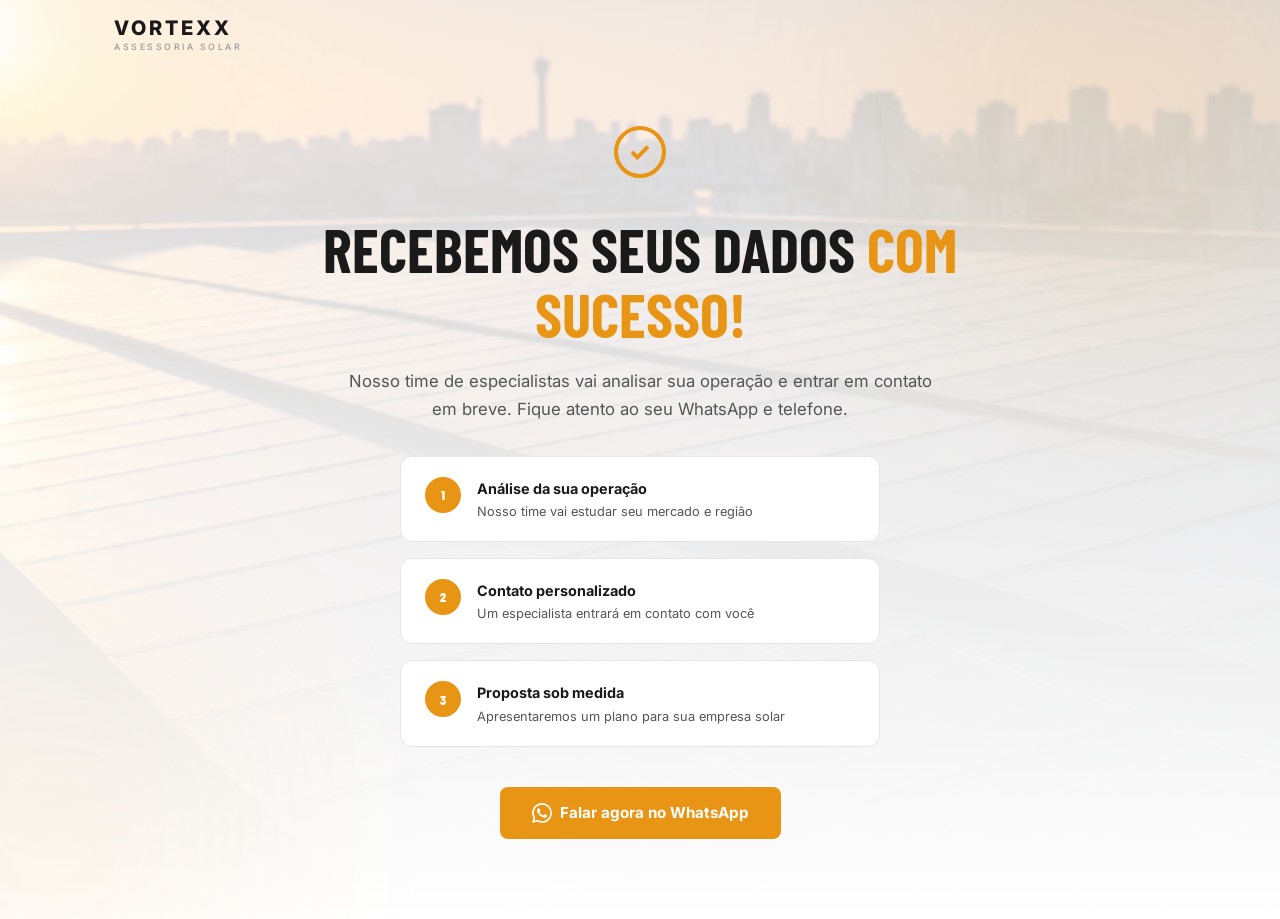
<file: obrigado-1.html>
<!DOCTYPE html>
<html lang="pt-BR">
<head>
    <meta charset="UTF-8">
    <meta name="viewport" content="width=device-width, initial-scale=1.0">
    <title>Obrigado! | Vortexx Assessoria Solar</title>
    <link rel="preconnect" href="https://fonts.googleapis.com">
    <link rel="preconnect" href="https://fonts.gstatic.com" crossorigin>
    <link href="https://fonts.googleapis.com/css2?family=Barlow+Condensed:ital,wght@0,600;0,700;0,800;0,900;1,700;1,800;1,900&family=Inter:wght@300;400;500;600;700;800;900&display=swap" rel="stylesheet">
    <link rel="stylesheet" href="style.css">

    <!-- Google Tag Manager -->
    <script>(function(w,d,s,l,i){w[l]=w[l]||[];w[l].push({'gtm.start':
    new Date().getTime(),event:'gtm.js'});var f=d.getElementsByTagName(s)[0],
    j=d.createElement(s),dl=l!='dataLayer'?'&l='+l:'';j.async=true;j.src=
    'https://www.googletagmanager.com/gtm.js?id='+i+dl;f.parentNode.insertBefore(j,f);
    })(window,document,'script','dataLayer','GTM-5P6RZXH7');</script>
    <!-- End Google Tag Manager -->

    <!-- Google Tag Manager (2) -->
    <script>(function(w,d,s,l,i){w[l]=w[l]||[];w[l].push({'gtm.start':
    new Date().getTime(),event:'gtm.js'});var f=d.getElementsByTagName(s)[0],
    j=d.createElement(s),dl=l!='dataLayer'?'&l='+l:'';j.async=true;j.src=
    'https://www.googletagmanager.com/gtm.js?id='+i+dl;f.parentNode.insertBefore(j,f);
    })(window,document,'script','dataLayer','GTM-NQT649GX');</script>
    <!-- End Google Tag Manager (2) -->

    <!-- Meta Pixel Code -->
    <script>
    !function(f,b,e,v,n,t,s)
    {if(f.fbq)return;n=f.fbq=function(){n.callMethod?
    n.callMethod.apply(n,arguments):n.queue.push(arguments)};
    if(!f._fbq)f._fbq=n;n.push=n;n.loaded=!0;n.version='2.0';
    n.queue=[];t=b.createElement(e);t.async=!0;
    t.src=v;s=b.getElementsByTagName(e)[0];
    s.parentNode.insertBefore(t,s)}(window, document,'script',
    'https://connect.facebook.net/en_US/fbevents.js');
    fbq('init', '991766257361929');
    fbq('track', 'PageView');
    fbq('track', 'Lead');
    </script>
    <noscript><img height="1" width="1" style="display:none" src="https://www.facebook.com/tr?id=991766257361929&ev=Lead&noscript=1"/></noscript>
    <!-- End Meta Pixel Code -->
</head>
<body>
    <!-- Google Tag Manager (noscript) -->
    <noscript><iframe src="https://www.googletagmanager.com/ns.html?id=GTM-5P6RZXH7"
    height="0" width="0" style="display:none;visibility:hidden"></iframe></noscript>
    <!-- End Google Tag Manager (noscript) -->
    <!-- Google Tag Manager (noscript) (2) -->
    <noscript><iframe src="https://www.googletagmanager.com/ns.html?id=GTM-NQT649GX"
    height="0" width="0" style="display:none;visibility:hidden"></iframe></noscript>
    <!-- End Google Tag Manager (noscript) (2) -->
    <nav class="navbar scrolled" id="navbar">
        <div class="container nav-content">
            <div class="nav-logo">
                <span class="logo-text">VORTEXX</span>
                <span class="logo-sub">ASSESSORIA SOLAR</span>
            </div>
        </div>
    </nav>

    <section class="hero" style="min-height:100vh;">
        <div class="hero-bg-effects">
            <div class="hero-orb hero-orb-1"></div>
            <div class="hero-orb hero-orb-2"></div>
        </div>
        <div class="container hero-content">
            <div class="thankyou-icon">
                <svg width="64" height="64" viewBox="0 0 24 24" fill="none" stroke="var(--accent)" stroke-width="1.5">
                    <path d="M9 12l2 2 4-4m6 2a9 9 0 11-18 0 9 9 0 0118 0z"/>
                </svg>
            </div>
            <h1 class="fade-up">RECEBEMOS SEUS DADOS <span class="gradient-text">COM SUCESSO!</span></h1>
            <p class="hero-subtitle fade-up delay-1">
                Nosso time de especialistas vai analisar sua operação e entrar em contato em breve.
                Fique atento ao seu WhatsApp e telefone.
            </p>
            <div class="thankyou-steps fade-up delay-2">
                <div class="thankyou-step">
                    <span class="thankyou-step-num">1</span>
                    <div>
                        <strong>Análise da sua operação</strong>
                        <p>Nosso time vai estudar seu mercado e região</p>
                    </div>
                </div>
                <div class="thankyou-step">
                    <span class="thankyou-step-num">2</span>
                    <div>
                        <strong>Contato personalizado</strong>
                        <p>Um especialista entrará em contato com você</p>
                    </div>
                </div>
                <div class="thankyou-step">
                    <span class="thankyou-step-num">3</span>
                    <div>
                        <strong>Proposta sob medida</strong>
                        <p>Apresentaremos um plano para sua empresa solar</p>
                    </div>
                </div>
            </div>
            <div class="fade-up delay-3" style="margin-top:40px;">
                <a href="https://wa.me/5585981992658?text=Acabei+de+preencher+o+formulário+e+gostaria+de+mais+informações" class="btn btn-accent btn-large" target="_blank">
                    <svg width="20" height="20" viewBox="0 0 24 24" fill="currentColor">
                        <path d="M17.472 14.382c-.297-.149-1.758-.867-2.03-.967-.273-.099-.471-.148-.67.15-.197.297-.767.966-.94 1.164-.173.199-.347.223-.644.075-.297-.15-1.255-.463-2.39-1.475-.883-.788-1.48-1.761-1.653-2.059-.173-.297-.018-.458.13-.606.134-.133.298-.347.446-.52.149-.174.198-.298.298-.497.099-.198.05-.371-.025-.52-.075-.149-.669-1.612-.916-2.207-.242-.579-.487-.5-.669-.51-.173-.008-.371-.01-.57-.01-.198 0-.52.074-.792.372-.272.297-1.04 1.016-1.04 2.479 0 1.462 1.065 2.875 1.213 3.074.149.198 2.096 3.2 5.077 4.487.709.306 1.262.489 1.694.625.712.227 1.36.195 1.871.118.571-.085 1.758-.719 2.006-1.413.248-.694.248-1.289.173-1.413-.074-.124-.272-.198-.57-.347m-5.421 7.403h-.004a9.87 9.87 0 01-5.031-1.378l-.361-.214-3.741.982.998-3.648-.235-.374a9.86 9.86 0 01-1.51-5.26c.001-5.45 4.436-9.884 9.888-9.884 2.64 0 5.122 1.03 6.988 2.898a9.825 9.825 0 012.893 6.994c-.003 5.45-4.437 9.884-9.885 9.884m8.413-18.297A11.815 11.815 0 0012.05 0C5.495 0 .16 5.335.157 11.892c0 2.096.547 4.142 1.588 5.945L.057 24l6.305-1.654a11.882 11.882 0 005.683 1.448h.005c6.554 0 11.89-5.335 11.893-11.893a11.821 11.821 0 00-3.48-8.413z"/>
                    </svg>
                    Falar agora no WhatsApp
                </a>
            </div>
        </div>
    </section>

    <script src="script.js"></script>
</body>
</html>
</file>
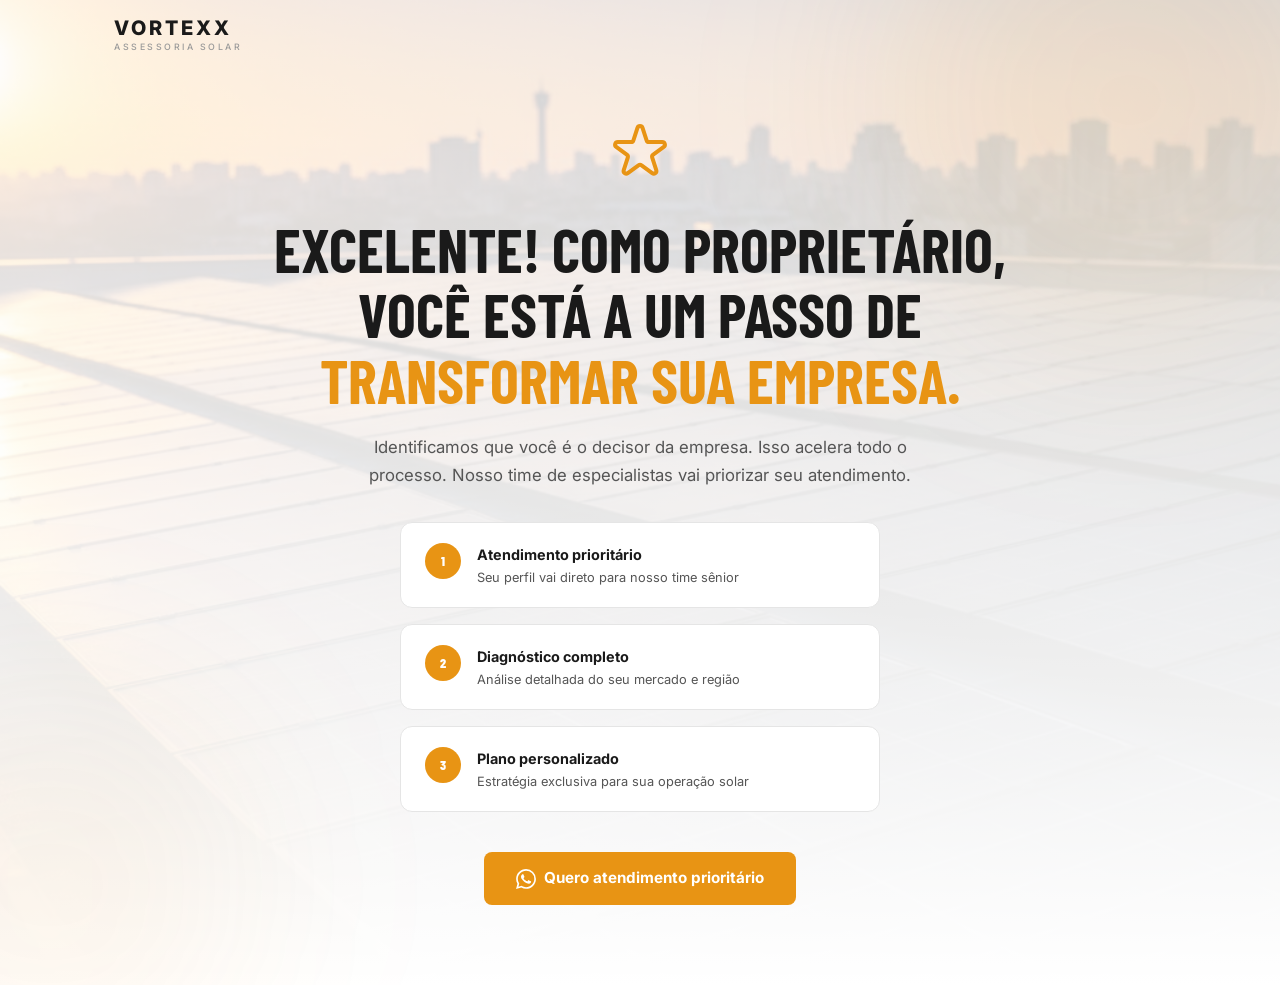
<file: obrigado-2.html>
<!DOCTYPE html>
<html lang="pt-BR">
<head>
    <meta charset="UTF-8">
    <meta name="viewport" content="width=device-width, initial-scale=1.0">
    <title>Obrigado, Proprietário! | Vortexx Assessoria Solar</title>
    <link rel="preconnect" href="https://fonts.googleapis.com">
    <link rel="preconnect" href="https://fonts.gstatic.com" crossorigin>
    <link href="https://fonts.googleapis.com/css2?family=Barlow+Condensed:ital,wght@0,600;0,700;0,800;0,900;1,700;1,800;1,900&family=Inter:wght@300;400;500;600;700;800;900&display=swap" rel="stylesheet">
    <link rel="stylesheet" href="style.css">

    <!-- Google Tag Manager -->
    <script>(function(w,d,s,l,i){w[l]=w[l]||[];w[l].push({'gtm.start':
    new Date().getTime(),event:'gtm.js'});var f=d.getElementsByTagName(s)[0],
    j=d.createElement(s),dl=l!='dataLayer'?'&l='+l:'';j.async=true;j.src=
    'https://www.googletagmanager.com/gtm.js?id='+i+dl;f.parentNode.insertBefore(j,f);
    })(window,document,'script','dataLayer','GTM-5P6RZXH7');</script>
    <!-- End Google Tag Manager -->

    <!-- Google Tag Manager (2) -->
    <script>(function(w,d,s,l,i){w[l]=w[l]||[];w[l].push({'gtm.start':
    new Date().getTime(),event:'gtm.js'});var f=d.getElementsByTagName(s)[0],
    j=d.createElement(s),dl=l!='dataLayer'?'&l='+l:'';j.async=true;j.src=
    'https://www.googletagmanager.com/gtm.js?id='+i+dl;f.parentNode.insertBefore(j,f);
    })(window,document,'script','dataLayer','GTM-NQT649GX');</script>
    <!-- End Google Tag Manager (2) -->

    <!-- Meta Pixel Code -->
    <script>
    !function(f,b,e,v,n,t,s)
    {if(f.fbq)return;n=f.fbq=function(){n.callMethod?
    n.callMethod.apply(n,arguments):n.queue.push(arguments)};
    if(!f._fbq)f._fbq=n;n.push=n;n.loaded=!0;n.version='2.0';
    n.queue=[];t=b.createElement(e);t.async=!0;
    t.src=v;s=b.getElementsByTagName(e)[0];
    s.parentNode.insertBefore(t,s)}(window, document,'script',
    'https://connect.facebook.net/en_US/fbevents.js');
    fbq('init', '991766257361929');
    fbq('track', 'PageView');
    fbq('track', 'Lead', {content_name: 'proprietario'});
    </script>
    <noscript><img height="1" width="1" style="display:none" src="https://www.facebook.com/tr?id=991766257361929&ev=Lead&noscript=1"/></noscript>
    <!-- End Meta Pixel Code -->
</head>
<body>
    <!-- Google Tag Manager (noscript) -->
    <noscript><iframe src="https://www.googletagmanager.com/ns.html?id=GTM-5P6RZXH7"
    height="0" width="0" style="display:none;visibility:hidden"></iframe></noscript>
    <!-- End Google Tag Manager (noscript) -->
    <!-- Google Tag Manager (noscript) (2) -->
    <noscript><iframe src="https://www.googletagmanager.com/ns.html?id=GTM-NQT649GX"
    height="0" width="0" style="display:none;visibility:hidden"></iframe></noscript>
    <!-- End Google Tag Manager (noscript) (2) -->
    <nav class="navbar scrolled" id="navbar">
        <div class="container nav-content">
            <div class="nav-logo">
                <span class="logo-text">VORTEXX</span>
                <span class="logo-sub">ASSESSORIA SOLAR</span>
            </div>
        </div>
    </nav>

    <section class="hero" style="min-height:100vh;">
        <div class="hero-bg-effects">
            <div class="hero-orb hero-orb-1"></div>
            <div class="hero-orb hero-orb-2"></div>
        </div>
        <div class="container hero-content">
            <div class="thankyou-icon">
                <svg width="64" height="64" viewBox="0 0 24 24" fill="none" stroke="var(--accent)" stroke-width="1.5">
                    <path d="M11.049 2.927c.3-.921 1.603-.921 1.902 0l1.519 4.674a1 1 0 00.95.69h4.915c.969 0 1.371 1.24.588 1.81l-3.976 2.888a1 1 0 00-.363 1.118l1.518 4.674c.3.922-.755 1.688-1.538 1.118l-3.976-2.888a1 1 0 00-1.176 0l-3.976 2.888c-.783.57-1.838-.197-1.538-1.118l1.518-4.674a1 1 0 00-.363-1.118l-3.976-2.888c-.784-.57-.38-1.81.588-1.81h4.914a1 1 0 00.951-.69l1.519-4.674z"/>
                </svg>
            </div>
            <h1 class="fade-up">EXCELENTE! COMO PROPRIETÁRIO, VOCÊ ESTÁ A UM PASSO DE <span class="gradient-text">TRANSFORMAR SUA EMPRESA.</span></h1>
            <p class="hero-subtitle fade-up delay-1">
                Identificamos que você é o decisor da empresa. Isso acelera todo o processo.
                Nosso time de especialistas vai priorizar seu atendimento.
            </p>
            <div class="thankyou-steps fade-up delay-2">
                <div class="thankyou-step">
                    <span class="thankyou-step-num">1</span>
                    <div>
                        <strong>Atendimento prioritário</strong>
                        <p>Seu perfil vai direto para nosso time sênior</p>
                    </div>
                </div>
                <div class="thankyou-step">
                    <span class="thankyou-step-num">2</span>
                    <div>
                        <strong>Diagnóstico completo</strong>
                        <p>Análise detalhada do seu mercado e região</p>
                    </div>
                </div>
                <div class="thankyou-step">
                    <span class="thankyou-step-num">3</span>
                    <div>
                        <strong>Plano personalizado</strong>
                        <p>Estratégia exclusiva para sua operação solar</p>
                    </div>
                </div>
            </div>
            <div class="fade-up delay-3" style="margin-top:40px;">
                <a href="https://wa.me/5585981992658?text=Sou+proprietário+e+acabei+de+preencher+o+formulário.+Gostaria+de+atendimento+prioritário." class="btn btn-accent btn-large" target="_blank">
                    <svg width="20" height="20" viewBox="0 0 24 24" fill="currentColor">
                        <path d="M17.472 14.382c-.297-.149-1.758-.867-2.03-.967-.273-.099-.471-.148-.67.15-.197.297-.767.966-.94 1.164-.173.199-.347.223-.644.075-.297-.15-1.255-.463-2.39-1.475-.883-.788-1.48-1.761-1.653-2.059-.173-.297-.018-.458.13-.606.134-.133.298-.347.446-.52.149-.174.198-.298.298-.497.099-.198.05-.371-.025-.52-.075-.149-.669-1.612-.916-2.207-.242-.579-.487-.5-.669-.51-.173-.008-.371-.01-.57-.01-.198 0-.52.074-.792.372-.272.297-1.04 1.016-1.04 2.479 0 1.462 1.065 2.875 1.213 3.074.149.198 2.096 3.2 5.077 4.487.709.306 1.262.489 1.694.625.712.227 1.36.195 1.871.118.571-.085 1.758-.719 2.006-1.413.248-.694.248-1.289.173-1.413-.074-.124-.272-.198-.57-.347m-5.421 7.403h-.004a9.87 9.87 0 01-5.031-1.378l-.361-.214-3.741.982.998-3.648-.235-.374a9.86 9.86 0 01-1.51-5.26c.001-5.45 4.436-9.884 9.888-9.884 2.64 0 5.122 1.03 6.988 2.898a9.825 9.825 0 012.893 6.994c-.003 5.45-4.437 9.884-9.885 9.884m8.413-18.297A11.815 11.815 0 0012.05 0C5.495 0 .16 5.335.157 11.892c0 2.096.547 4.142 1.588 5.945L.057 24l6.305-1.654a11.882 11.882 0 005.683 1.448h.005c6.554 0 11.89-5.335 11.893-11.893a11.821 11.821 0 00-3.48-8.413z"/>
                    </svg>
                    Quero atendimento prioritário
                </a>
            </div>
        </div>
    </section>

    <script src="script.js"></script>
</body>
</html>
</file>
<file: style.css>
/* ============================================
   VORTEXX ASSESSORIA SOLAR — LIGHT THEME
   Inspired by Alpha LP structure & spacing
   ============================================ */

:root {
    --background: #ffffff;
    --background-secondary: #f5f5f5;
    --card: #ffffff;
    --card-hover: #fafafa;
    --muted: #f0f0f0;

    --foreground: #1a1a1a;
    --foreground-secondary: #555555;
    --foreground-muted: #999999;

    --accent: #E89414;
    --accent-foreground: #ffffff;
    --accent-subtle: rgba(232, 148, 20, 0.08);
    --accent-border: rgba(232, 148, 20, 0.25);

    --success: #16a34a;
    --danger: #dc2626;

    --border: #e5e5e5;
    --border-subtle: #ebebeb;

    --section-padding: 120px 0;
    --container-max: 1100px;
    --transition-fast: 150ms cubic-bezier(0.4, 0, 0.2, 1);
    --transition-base: 250ms cubic-bezier(0.4, 0, 0.2, 1);
    --transition-slow: 500ms cubic-bezier(0.16, 1, 0.3, 1);
    --radius-sm: 6px;
    --radius-md: 8px;
    --radius-lg: 12px;
    --radius-xl: 16px;
}

/* ============================================
   RESET & BASE
   ============================================ */
*, *::before, *::after { margin: 0; padding: 0; box-sizing: border-box; }
html { scroll-behavior: smooth; -webkit-font-smoothing: antialiased; }
body {
    font-family: 'Inter', -apple-system, BlinkMacSystemFont, sans-serif;
    background: var(--background);
    color: var(--foreground);
    line-height: 1.6;
    overflow-x: hidden;
}
img { max-width: 100%; display: block; }
a { text-decoration: none; color: inherit; }
.container { max-width: var(--container-max); margin: 0 auto; padding: 0 24px; }

/* ============================================
   ANIMATIONS
   ============================================ */
.fade-up {
    opacity: 0; transform: translateY(24px); filter: blur(4px);
    transition: opacity 0.7s cubic-bezier(0.16,1,0.3,1), transform 0.7s cubic-bezier(0.16,1,0.3,1), filter 0.7s cubic-bezier(0.16,1,0.3,1);
}
.fade-up.visible { opacity: 1; transform: translateY(0); filter: blur(0); }
.delay-1 { transition-delay: 0.1s; }
.delay-2 { transition-delay: 0.2s; }
.delay-3 { transition-delay: 0.3s; }
.delay-4 { transition-delay: 0.4s; }

@keyframes float { 0%,100%{transform:translateY(0)} 50%{transform:translateY(-8px)} }
@keyframes pulse-subtle { 0%,100%{opacity:1} 50%{opacity:0.5} }
@keyframes scroll-down { 0%{transform:translateY(0);opacity:1} 50%{transform:translateY(8px);opacity:0.3} 100%{transform:translateY(0);opacity:1} }
@keyframes shimmer { 0%{transform:translateX(-100%)} 100%{transform:translateX(100%)} }
@keyframes orb-float { 0%,100%{transform:translate(0,0) scale(1)} 33%{transform:translate(30px,-20px) scale(1.05)} 66%{transform:translate(-20px,15px) scale(0.95)} }
@keyframes ticker-scroll { 0%{transform:translateX(0)} 100%{transform:translateX(-50%)} }

.stagger-children > * { opacity:0; transform:translateY(16px); }
.stagger-children.visible > * { opacity:1; transform:translateY(0); transition: opacity 0.5s cubic-bezier(0.16,1,0.3,1), transform 0.5s cubic-bezier(0.16,1,0.3,1); }
.stagger-children.visible > *:nth-child(1){transition-delay:.05s}
.stagger-children.visible > *:nth-child(2){transition-delay:.1s}
.stagger-children.visible > *:nth-child(3){transition-delay:.15s}
.stagger-children.visible > *:nth-child(4){transition-delay:.2s}
.stagger-children.visible > *:nth-child(5){transition-delay:.25s}
.stagger-children.visible > *:nth-child(6){transition-delay:.3s}
.stagger-children.visible > *:nth-child(7){transition-delay:.35s}
.stagger-children.visible > *:nth-child(8){transition-delay:.4s}

.scroll-progress { position:fixed; top:0; left:0; height:2px; background:var(--accent); z-index:9999; transform-origin:left; transform:scaleX(0); }

/* ============================================
   WHATSAPP FLOAT
   ============================================ */
.whatsapp-float {
    position:fixed; bottom:24px; right:24px; width:56px; height:56px;
    background:#25d366; border-radius:var(--radius-lg);
    display:flex; align-items:center; justify-content:center;
    z-index:1000; box-shadow:0 2px 12px rgba(37,211,102,0.3); transition:var(--transition-base);
}
.whatsapp-float:hover { transform:translateY(-2px); box-shadow:0 4px 20px rgba(37,211,102,0.4); }

/* ============================================
   NAVIGATION
   ============================================ */
.navbar {
    position:fixed; top:0; left:0; right:0; z-index:100; padding:16px 0;
    transition:var(--transition-base); background:transparent;
}
.navbar.scrolled {
    background:rgba(255,255,255,0.92); backdrop-filter:blur(12px); -webkit-backdrop-filter:blur(12px);
    border-bottom:1px solid var(--border); padding:12px 0;
    box-shadow:0 1px 8px rgba(0,0,0,0.06);
}
.nav-content { display:flex; align-items:center; justify-content:space-between; }
.nav-logo { display:flex; flex-direction:column; }
.logo-text { font-size:1.25rem; font-weight:800; letter-spacing:3px; color:var(--foreground); line-height:1.2; }
.logo-sub { font-size:0.55rem; letter-spacing:2.5px; color:var(--foreground-muted); font-weight:500; text-transform:uppercase; }
.nav-cta {
    padding:8px 20px; background:var(--accent); color:var(--accent-foreground);
    font-weight:700; font-size:0.8rem; border-radius:var(--radius-md); transition:var(--transition-base);
}
.nav-cta:hover { opacity:0.85; }

/* ============================================
   BUTTONS
   ============================================ */
.btn {
    display:inline-flex; align-items:center; gap:8px; padding:10px 24px;
    font-weight:700; font-size:0.875rem; border-radius:var(--radius-md);
    transition:var(--transition-base); border:none; cursor:pointer; font-family:inherit;
    position:relative; overflow:hidden;
}
.btn-accent { background:var(--accent); color:var(--accent-foreground); }
.btn-accent:hover { opacity:0.85; }
.btn-accent::after {
    content:''; position:absolute; top:0; left:-100%; width:60%; height:100%;
    background:linear-gradient(90deg,transparent,rgba(255,255,255,0.25),transparent);
}
.btn-accent:hover::after { animation:shimmer 0.6s ease forwards; }
.btn-accent svg { transition:transform var(--transition-base); }
.btn-accent:hover svg { transform:translateX(3px); }
.btn-large { padding:14px 32px; font-size:0.95rem; }
.btn-full { width:100%; justify-content:center; }

/* ============================================
   HERO
   ============================================ */
.hero {
    min-height:100vh; display:flex; align-items:center; justify-content:center;
    text-align:center; position:relative; padding:120px 0 80px; overflow:hidden;
    background:url('assets/images/hero-bg.png') center center / cover no-repeat;
}
.hero::before {
    content:''; position:absolute; inset:0;
    background:linear-gradient(180deg, rgba(255,255,255,0.80) 0%, rgba(255,255,255,0.90) 50%, #ffffff 100%);
    z-index:0;
}
.hero-bg-effects { position:absolute; inset:0; pointer-events:none; overflow:hidden; }
.hero-orb { position:absolute; border-radius:50%; filter:blur(100px); animation:orb-float 20s ease-in-out infinite; }
.hero-orb-1 { width:500px; height:500px; background:rgba(232,148,20,0.10); top:-150px; right:-100px; }
.hero-orb-2 { width:400px; height:400px; background:rgba(232,148,20,0.07); bottom:-100px; left:-150px; animation-delay:-7s; }
.hero-orb-3 { width:300px; height:300px; background:rgba(232,148,20,0.05); top:50%; left:50%; transform:translate(-50%,-50%); animation-delay:-14s; }

.hero-content { position:relative; z-index:1; max-width:800px; margin:0 auto; }
.hero-badge {
    display:inline-flex; align-items:center; gap:8px; padding:6px 14px;
    background:var(--accent-subtle); border:1px solid var(--accent-border);
    border-radius:var(--radius-md); font-size:0.75rem; color:var(--accent); font-weight:500; margin-bottom:24px;
}
.badge-dot { width:6px; height:6px; background:var(--accent); border-radius:50%; animation:pulse-subtle 2s ease infinite; }
h1, h2, h3, .statement-content h2 {
    font-family:'Barlow Condensed', 'Inter', sans-serif;
    text-transform:uppercase;
}
.hero h1 {
    font-size:clamp(2.2rem,5vw,3.8rem); line-height:1.08; font-weight:700;
    margin-bottom:20px; letter-spacing:0;
}
.gradient-text { color:var(--accent); }
.hero-subtitle { font-size:1.05rem; color:var(--foreground-secondary); line-height:1.7; margin-bottom:32px; max-width:600px; margin-left:auto; margin-right:auto; }
.hero-ctas { display:flex; gap:12px; justify-content:center; }
.hero-scroll-indicator { position:absolute; bottom:40px; left:50%; transform:translateX(-50%); }
.scroll-line { width:1px; height:40px; background:linear-gradient(to bottom,var(--border),transparent); animation:scroll-down 2s ease infinite; }

/* ============================================
   TICKER / MARQUEE
   ============================================ */
.ticker {
    background:var(--accent); padding:14px 0; overflow:hidden; position:relative;
}
.ticker-track { display:flex; width:max-content; animation:ticker-scroll 30s linear infinite; }
.ticker-items { display:flex; align-items:center; gap:0; flex-shrink:0; }
.ticker-item {
    font-size:0.8rem; font-weight:800; color:var(--accent-foreground);
    text-transform:uppercase; letter-spacing:2px; white-space:nowrap; padding:0 20px;
}
.ticker-sep { color:rgba(0,0,0,0.25); font-size:0.5rem; padding:0 8px; }

/* ============================================
   SECTIONS COMMON
   ============================================ */
.section { padding:var(--section-padding); position:relative; }
.section-header { text-align:center; margin-bottom:64px; }
.section-tag {
    display:inline-block; font-size:0.7rem; font-weight:600; text-transform:uppercase;
    letter-spacing:2px; color:var(--accent); margin-bottom:12px; padding:4px 12px;
    background:var(--accent-subtle); border:1px solid var(--accent-border); border-radius:var(--radius-sm);
}
.section-header h2 { font-size:clamp(1.7rem,3.5vw,2.5rem); font-weight:700; line-height:1.12; margin-bottom:16px; letter-spacing:0; }
.section-desc { font-size:1rem; color:var(--foreground-secondary); max-width:560px; margin:0 auto; line-height:1.7; }
.section + .section::before {
    content:''; position:absolute; top:0; left:50%; transform:translateX(-50%);
    width:min(80%,600px); height:1px; background:linear-gradient(90deg,transparent,var(--border),transparent);
}

/* ============================================
   STATEMENT SECTION
   ============================================ */
.statement-section { padding:80px 0; background:var(--foreground); }
.statement-section::before { display:none !important; }
.statement-section + .section::before { display:none !important; }
.statement-content { text-align:center; max-width:700px; margin:0 auto; }
.statement-content h2 {
    font-size:clamp(1.6rem,3.5vw,2.6rem); font-weight:700; line-height:1.12;
    letter-spacing:0; color:var(--background);
}

/* ============================================
   FORM SECTION
   ============================================ */
.form-section { background:var(--background-secondary); }
.form-wrapper { display:grid; grid-template-columns:1fr 1fr; gap:60px; align-items:start; }
.form-text .section-tag { display:inline-block; text-align:left; margin-bottom:16px; }
.form-text h2 { font-size:clamp(1.5rem,3vw,2.2rem); font-weight:700; line-height:1.12; margin-bottom:16px; letter-spacing:0; text-align:left; }
.form-text p { color:var(--foreground-secondary); line-height:1.7; font-size:0.95rem; margin-bottom:28px; }
.form-trust { display:flex; flex-direction:column; gap:12px; }
.form-trust-item { display:flex; align-items:center; gap:8px; font-size:0.8rem; color:var(--foreground-secondary); font-weight:500; }

.form-steps { display:flex; flex-direction:column; gap:16px; margin-top:8px; }
.form-step-card {
    display:flex; gap:16px; align-items:flex-start;
    background:var(--card); border:1px solid var(--border); border-radius:var(--radius-lg);
    padding:24px; transition:var(--transition-base);
}
.form-step-card:hover { border-color:var(--accent-border); }
.form-step-number {
    width:40px; height:40px; border-radius:50%; background:var(--accent);
    color:var(--accent-foreground); display:flex; align-items:center; justify-content:center;
    font-size:0.9rem; font-weight:800; flex-shrink:0;
}
.form-step-content h4 { font-size:0.95rem; font-weight:700; margin-bottom:6px; letter-spacing:-0.3px; }
.form-step-content p { font-size:0.82rem; color:var(--foreground-secondary); line-height:1.7; margin-bottom:0; }

.form-card {
    background:var(--card); border:1px solid var(--border); border-radius:var(--radius-xl);
    padding:32px; box-shadow:0 4px 24px rgba(0,0,0,0.08);
}
.lead-form { display:flex; flex-direction:column; gap:16px; }
.form-group { display:flex; flex-direction:column; gap:6px; }
.form-group label { font-size:0.72rem; font-weight:600; color:var(--foreground-secondary); text-transform:uppercase; letter-spacing:0.5px; }
.form-group input,
.form-group select {
    padding:12px 14px; background:var(--muted); border:1px solid var(--border);
    border-radius:var(--radius-md); color:var(--foreground); font-size:0.88rem; font-family:inherit;
    transition:var(--transition-fast); outline:none;
}
.form-group input::placeholder { color:var(--foreground-muted); }
.form-group input:focus,
.form-group select:focus { border-color:var(--accent); box-shadow:0 0 0 3px rgba(232,198,58,0.15); }
.form-group select { cursor:pointer; appearance:none; background-image:url("data:image/svg+xml,%3Csvg width='12' height='12' viewBox='0 0 24 24' fill='none' stroke='%236b6b6b' stroke-width='2' xmlns='http://www.w3.org/2000/svg'%3E%3Cpath d='M6 9l6 6 6-6'/%3E%3C/svg%3E"); background-repeat:no-repeat; background-position:right 14px center; padding-right:36px; }
.form-group select option { background:var(--card); color:var(--foreground); }
.form-row { display:grid; grid-template-columns:1fr 1fr; gap:16px; }

/* ============================================
   ABOUT SECTION
   ============================================ */
.about-section { background:var(--background); }
.about-wrapper { text-align:center; max-width:800px; margin:0 auto; }
.about-icon {
    width:64px; height:64px; border-radius:50%; background:var(--accent-subtle);
    border:1px solid var(--accent-border); display:flex; align-items:center; justify-content:center;
    margin:0 auto 24px; color:var(--accent);
}
.about-wrapper h2 { font-size:clamp(1.5rem,3vw,2.2rem); font-weight:700; line-height:1.12; margin-bottom:24px; letter-spacing:0; }
.about-wrapper p { color:var(--foreground-secondary); line-height:1.8; font-size:0.95rem; margin-bottom:16px; }
.about-numbers {
    display:grid; grid-template-columns:repeat(3,1fr); gap:16px; margin-top:40px;
}
.about-number-item {
    display:flex; flex-direction:column; align-items:center; gap:4px;
    padding:24px 16px; background:var(--background-secondary); border:1px solid var(--border);
    border-radius:var(--radius-lg); transition:var(--transition-base);
}
.about-number-item:hover { border-color:var(--accent-border); }
.about-number { font-size:2.2rem; font-weight:900; color:var(--accent); letter-spacing:-2px; line-height:1; }
.about-number-label { font-size:0.72rem; font-weight:600; color:var(--foreground-muted); text-transform:uppercase; letter-spacing:1px; text-align:center; }

/* ============================================
   PROBLEM SECTION
   ============================================ */
.problem-section { background:var(--background-secondary); }
.problem-grid { display:grid; grid-template-columns:repeat(3,1fr); gap:16px; }
.problem-card {
    background:var(--card); border:1px solid var(--border); border-radius:var(--radius-lg);
    padding:32px 24px; transition:var(--transition-base); position:relative; overflow:hidden;
    box-shadow:0 1px 3px rgba(0,0,0,0.06);
}
.problem-card:hover { border-color:var(--foreground-muted); background:var(--card-hover); }
.problem-icon {
    width:48px; height:48px; border-radius:var(--radius-md);
    background:rgba(239,68,68,0.08); border:1px solid rgba(239,68,68,0.15);
    display:flex; align-items:center; justify-content:center; margin-bottom:20px; color:var(--danger);
}
.problem-card h3 { font-size:1rem; font-weight:700; margin-bottom:8px; letter-spacing:-0.3px; }
.problem-card p { font-size:0.85rem; color:var(--foreground-secondary); line-height:1.7; }

/* ============================================
   METRICS SECTION
   ============================================ */
.metrics-grid { display:grid; grid-template-columns:repeat(4,1fr); gap:16px; }
.metric-card {
    background:var(--card); border:1px solid var(--border); border-radius:var(--radius-lg);
    padding:32px 24px; text-align:center; transition:var(--transition-base);
}
.metric-card:hover { border-color:var(--accent-border); }
.metric-number { font-size:2.8rem; font-weight:900; color:var(--accent); line-height:1; margin-bottom:8px; letter-spacing:-2px; font-variant-numeric:tabular-nums; }
.metric-label { font-size:0.75rem; color:var(--foreground-muted); text-transform:uppercase; letter-spacing:1.5px; font-weight:600; margin-bottom:20px; }
.metric-bar { height:3px; background:var(--border); border-radius:100px; overflow:hidden; }
.metric-bar-fill { height:100%; background:var(--accent); border-radius:100px; width:0; transition:width 1.5s cubic-bezier(0.16,1,0.3,1); }

/* ============================================
   METHOD / JOURNEY SECTION
   ============================================ */
.method-section { background:var(--background-secondary); }
.journey-timeline { max-width:680px; margin:0 auto; position:relative; display:flex; flex-direction:column; gap:24px; }
.journey-line { position:absolute; left:24px; top:0; bottom:0; width:1px; background:linear-gradient(to bottom,var(--accent),var(--danger),var(--success)); opacity:0.2; }
.journey-step { display:flex; gap:20px; align-items:flex-start; }
.journey-marker {
    width:48px; height:48px; border-radius:var(--radius-md); background:var(--card);
    border:1px solid var(--accent-border); display:flex; align-items:center; justify-content:center;
    font-weight:800; font-size:0.9rem; color:var(--accent); flex-shrink:0; position:relative; z-index:1;
}
.journey-marker.danger { border-color:rgba(239,68,68,0.25); color:var(--danger); }
.journey-marker.success { border-color:rgba(34,197,94,0.25); color:var(--success); }
.journey-card { flex:1; background:var(--card); border:1px solid var(--border); border-radius:var(--radius-lg); padding:24px; transition:var(--transition-base); }
.journey-card:hover { border-color:var(--foreground-muted); }
.journey-phase { font-size:0.65rem; font-weight:700; text-transform:uppercase; letter-spacing:2px; color:var(--accent); margin-bottom:6px; }
.journey-phase.danger { color:var(--danger); }
.journey-phase.success { color:var(--success); }
.journey-card h3 { font-size:1.05rem; font-weight:700; margin-bottom:6px; letter-spacing:-0.3px; }
.journey-card p { font-size:0.85rem; color:var(--foreground-secondary); line-height:1.7; }

/* ============================================
   SERVICES SECTION
   ============================================ */
.services-section { background:var(--background); }
.services-grid { display:grid; grid-template-columns:repeat(3,1fr); gap:16px; }
.service-card {
    background:var(--card); border:1px solid var(--border); border-radius:var(--radius-lg);
    padding:32px 24px; transition:var(--transition-base); position:relative; overflow:hidden;
}
.service-card::before {
    content:''; position:absolute; top:0; left:0; right:0; height:2px;
    background:linear-gradient(90deg,transparent,var(--accent),transparent); opacity:0; transition:var(--transition-base);
}
.service-card:hover { border-color:var(--accent-border); }
.service-card:hover::before { opacity:1; }
.service-icon {
    width:52px; height:52px; border-radius:var(--radius-md); background:var(--accent-subtle);
    border:1px solid var(--accent-border); display:flex; align-items:center; justify-content:center;
    color:var(--accent); margin-bottom:20px;
}
.service-card h3 { font-size:1rem; font-weight:700; margin-bottom:8px; letter-spacing:-0.3px; }
.service-card p { font-size:0.85rem; color:var(--foreground-secondary); line-height:1.7; }

/* ============================================
   FUNIS CONVERGENTES SECTION
   ============================================ */
.funnels-section { background:var(--background-secondary); overflow:hidden; }
.funnels-bg-grid {
    position:absolute; inset:0;
    background-image:radial-gradient(circle,rgba(0,0,0,0.04) 1px,transparent 1px);
    background-size:24px 24px; pointer-events:none;
    mask-image:radial-gradient(ellipse 80% 60% at 50% 40%,black,transparent);
    -webkit-mask-image:radial-gradient(ellipse 80% 60% at 50% 40%,black,transparent);
}
.funnels-stage { position:relative; }
.funnel-sentinel { position:absolute; width:1px; height:1px; pointer-events:none; }
.funnel-sentinel[data-phase="appear"] { top:0; }
.funnel-sentinel[data-phase="converge"] { top:35%; }
.funnel-sentinel[data-phase="triage"] { top:55%; }
.funnel-sentinel[data-phase="reveal"] { top:80%; }

/* Funnel Cards Row */
.funnels-row { display:grid; grid-template-columns:repeat(3,1fr); gap:16px; margin-bottom:48px; }
.funnel-card {
    background:var(--card); border:1px solid var(--border); border-radius:var(--radius-lg);
    padding:32px 24px; position:relative; overflow:hidden; transition:all 0.8s cubic-bezier(0.16,1,0.3,1);
    opacity:0; transform:translateY(30px);
}
.funnel-card-accent {
    position:absolute; top:0; left:0; right:0; height:3px;
    background:var(--accent); transform:scaleX(0); transition:transform 0.6s cubic-bezier(0.16,1,0.3,1);
    transform-origin:center;
}
.funnel-card:hover { border-color:var(--accent-border); }
.funnel-card:hover .funnel-card-accent { transform:scaleX(1); }
.funnel-icon {
    width:52px; height:52px; border-radius:var(--radius-md); background:var(--accent-subtle);
    border:1px solid var(--accent-border); display:flex; align-items:center; justify-content:center;
    color:var(--accent); margin-bottom:20px;
}
.funnel-card h3 { font-size:1rem; font-weight:700; margin-bottom:8px; letter-spacing:-0.3px; }
.funnel-card p { font-size:0.85rem; color:var(--foreground-secondary); line-height:1.7; margin-bottom:16px; }
.funnel-stat {
    display:flex; align-items:center; gap:6px; font-size:0.75rem; color:var(--foreground-secondary);
    padding:8px 12px; background:var(--muted); border-radius:var(--radius-sm);
}
.funnel-stat svg { color:var(--accent); flex-shrink:0; }
.funnel-stat strong { color:var(--accent); }

/* Phase 1: Appear */
.funnels-stage.phase-appear .funnel-card { opacity:1; transform:translateY(0); }
.funnels-stage.phase-appear .funnel-card:nth-child(1) { transition-delay:0s; }
.funnels-stage.phase-appear .funnel-card:nth-child(2) { transition-delay:0.15s; }
.funnels-stage.phase-appear .funnel-card:nth-child(3) { transition-delay:0.3s; }

/* Convergence Lines */
.funnels-converge {
    display:flex; justify-content:center; align-items:stretch;
    height:80px; position:relative; margin-bottom:0;
}
.converge-line {
    position:absolute; width:2px; background:var(--border);
    transform-origin:top center; transition:all 0.8s cubic-bezier(0.16,1,0.3,1);
    opacity:0; height:0;
}
.converge-line--left { left:16.67%; height:80px; transform:rotate(0deg); }
.converge-line--center { left:50%; height:80px; transform:translateX(-50%); }
.converge-line--right { right:16.67%; height:80px; transform:rotate(0deg); }

/* Phase 2: Converge */
.funnels-stage.phase-converge .converge-line { opacity:1; height:80px; background:var(--accent); }
.funnels-stage.phase-converge .converge-line--left {
    transform:skewX(25deg); transition-delay:0s;
}
.funnels-stage.phase-converge .converge-line--center {
    transform:translateX(-50%); transition-delay:0.1s;
}
.funnels-stage.phase-converge .converge-line--right {
    transform:skewX(-25deg); transition-delay:0.2s;
}

/* Central Hub */
.funnels-hub {
    display:flex; justify-content:center; align-items:center;
    padding:48px 0; position:relative;
}
.hub-pulse {
    position:absolute; width:180px; height:180px; border-radius:50%;
    border:2px solid var(--accent-border); opacity:0;
    transition:opacity 0.6s ease, transform 1s ease;
    transform:scale(0.5);
}
.hub-core {
    display:flex; flex-direction:column; align-items:center; gap:8px;
    background:var(--card); border:2px solid var(--border); border-radius:50%;
    width:180px; height:180px; justify-content:center;
    position:relative; z-index:1;
    opacity:0; transform:scale(0.7);
    transition:all 0.8s cubic-bezier(0.16,1,0.3,1);
    box-shadow:0 4px 24px rgba(0,0,0,0.08);
}
.hub-icon { color:var(--accent); margin-bottom:4px; }
.hub-label { font-size:0.75rem; font-weight:700; text-transform:uppercase; letter-spacing:1.5px; color:var(--foreground); }
.hub-sub { font-size:0.65rem; color:var(--foreground-muted); text-align:center; padding:0 16px; }

/* Phase 3: Triage */
@keyframes hub-ring-pulse {
    0% { transform:scale(1); opacity:0.5; }
    100% { transform:scale(1.6); opacity:0; }
}
.funnels-stage.phase-triage .hub-core {
    opacity:1; transform:scale(1); border-color:var(--accent-border);
}
.funnels-stage.phase-triage .hub-pulse {
    opacity:1; transform:scale(1);
    animation:hub-ring-pulse 2s ease-out infinite;
}

/* Final Reveal */
.funnels-reveal {
    text-align:center; padding-top:48px;
    opacity:0; transform:translateY(20px);
    transition:all 0.8s cubic-bezier(0.16,1,0.3,1);
}
.reveal-line {
    width:2px; height:40px; background:linear-gradient(to bottom, var(--accent), transparent);
    margin:0 auto 24px;
    opacity:0; transform:scaleY(0); transform-origin:top;
    transition:all 0.6s cubic-bezier(0.16,1,0.3,1);
}
.funnels-reveal h3 {
    font-size:clamp(1.5rem,3vw,2.2rem); font-weight:800; line-height:1.15;
    margin-bottom:12px; letter-spacing:-1px;
}
.funnels-reveal p {
    font-size:0.95rem; color:var(--foreground-secondary); line-height:1.7;
    max-width:480px; margin:0 auto 32px;
}

/* Phase 4: Reveal */
.funnels-stage.phase-reveal .funnels-reveal { opacity:1; transform:translateY(0); }
.funnels-stage.phase-reveal .reveal-line { opacity:1; transform:scaleY(1); transition-delay:0.2s; }

/* ============================================
   FINANCING SECTION
   ============================================ */
.financing-wrapper { display:grid; grid-template-columns:1fr 1fr; gap:60px; align-items:center; }
.financing-text h2 { font-size:clamp(1.5rem,3vw,2.2rem); font-weight:800; line-height:1.15; margin-bottom:16px; letter-spacing:-1px; }
.financing-text p { color:var(--foreground-secondary); line-height:1.7; margin-bottom:32px; font-size:0.95rem; }
.financing-text .section-tag { display:inline-block; text-align:left; margin-bottom:16px; }
.financing-table { background:var(--card); border:1px solid var(--border); border-radius:var(--radius-lg); overflow:hidden; }
.table-header { display:grid; grid-template-columns:1.5fr 1fr 1fr; padding:14px 20px; background:var(--muted); border-bottom:1px solid var(--border); font-size:0.7rem; font-weight:600; text-transform:uppercase; letter-spacing:1.5px; color:var(--foreground-muted); }
.table-row { display:grid; grid-template-columns:1.5fr 1fr 1fr; padding:14px 20px; border-bottom:1px solid var(--border-subtle); font-size:0.85rem; align-items:center; transition:var(--transition-fast); }
.table-row:hover { background:rgba(0,0,0,0.02); }
.client-name { font-weight:500; }
.client-value { color:var(--foreground-secondary); font-variant-numeric:tabular-nums; }
.client-status.rejected { color:var(--danger); font-weight:600; font-size:0.75rem; }
.table-total { display:grid; grid-template-columns:1fr 1fr; padding:16px 20px; background:rgba(239,68,68,0.05); font-weight:700; }
.total-value { text-align:right; color:var(--danger); font-size:1.05rem; font-variant-numeric:tabular-nums; }

/* ============================================
   GEOGRAPHIC SECTION
   ============================================ */
.geo-section { background:var(--background-secondary); }
.geo-wrapper { display:grid; grid-template-columns:1fr 1.3fr; gap:60px; align-items:center; }
.geo-text h2 { font-size:clamp(1.5rem,3vw,2.2rem); font-weight:800; line-height:1.15; margin-bottom:16px; letter-spacing:-1px; }
.geo-text p { color:var(--foreground-secondary); line-height:1.7; font-size:0.95rem; }
.geo-text .section-tag { display:inline-block; text-align:left; margin-bottom:16px; }
.geo-chart { display:flex; flex-direction:column; gap:10px; }
.chart-item { display:grid; grid-template-columns:100px 1fr; align-items:center; gap:12px; }
.chart-city { font-size:0.78rem; color:var(--foreground-secondary); font-weight:500; text-align:right; }
.chart-bar-wrapper { height:20px; background:var(--border); border-radius:var(--radius-sm); overflow:hidden; }
.chart-bar { height:100%; background:var(--accent); border-radius:var(--radius-sm); width:0; transition:width 1.5s cubic-bezier(0.16,1,0.3,1); opacity:0.85; }

/* ============================================
   RESULTS SECTION
   ============================================ */
.results-section { background:var(--background); }
.results-gallery { display:grid; grid-template-columns:repeat(4,1fr); gap:12px; }
.result-card { position:relative; border-radius:var(--radius-lg); overflow:hidden; aspect-ratio:3/4; cursor:pointer; border:1px solid var(--border); transition:var(--transition-base); }
.result-card:hover { border-color:var(--foreground-muted); }
.result-img { width:100%; height:100%; }
.result-img img { width:100%; height:100%; object-fit:cover; transition:transform 0.5s cubic-bezier(0.16,1,0.3,1); }
.result-card:hover .result-img img { transform:scale(1.05); }
.result-overlay { position:absolute; inset:0; background:linear-gradient(to top,rgba(0,0,0,0.7),transparent 60%); display:flex; align-items:flex-end; justify-content:center; padding:16px; opacity:0; transition:var(--transition-base); }
.result-card:hover .result-overlay { opacity:1; }
.result-overlay span { font-size:0.78rem; font-weight:600; color:var(--accent); border:1px solid var(--accent-border); padding:6px 16px; border-radius:var(--radius-md); backdrop-filter:blur(8px); background:var(--accent-subtle); }

/* ============================================
   VIDEO SECTION
   ============================================ */
.video-section { background:var(--background-secondary); }
.video-wrapper {
    position:relative; width:100%; max-width:800px; margin:0 auto; aspect-ratio:16/9;
    border-radius:var(--radius-xl); overflow:hidden; border:1px solid var(--border);
    box-shadow:0 4px 24px rgba(0,0,0,0.08);
}
.video-wrapper iframe { position:absolute; top:0; left:0; width:100%; height:100%; }

/* ============================================
   FAQ SECTION
   ============================================ */
.faq-section { background:var(--background); }
.faq-list { max-width:700px; margin:0 auto; }
.faq-item { border-bottom:1px solid var(--border); }
.faq-question {
    width:100%; padding:22px 0; background:none; border:none; color:var(--foreground);
    font-size:0.95rem; font-weight:600; font-family:inherit; cursor:pointer;
    display:flex; align-items:center; justify-content:space-between; gap:16px; text-align:left;
}
.faq-question:hover { color:var(--accent); }
.faq-chevron { transition:transform var(--transition-base); flex-shrink:0; color:var(--foreground-muted); }
.faq-item.active .faq-chevron { transform:rotate(180deg); color:var(--accent); }
.faq-answer { max-height:0; overflow:hidden; transition:max-height 0.4s cubic-bezier(0.16,1,0.3,1); }
.faq-item.active .faq-answer { max-height:300px; }
.faq-answer p { padding-bottom:22px; font-size:0.88rem; color:var(--foreground-secondary); line-height:1.7; }

/* ============================================
   CTA SECTION
   ============================================ */
.cta-section { padding:140px 0; position:relative; overflow:hidden; }
.cta-bg-effects { position:absolute; inset:0; pointer-events:none; }
.cta-orb { position:absolute; border-radius:50%; filter:blur(120px); }
.cta-orb-1 { width:400px; height:400px; background:rgba(232,148,20,0.08); top:-150px; left:50%; transform:translateX(-50%); }
.cta-orb-2 { width:300px; height:300px; background:rgba(232,148,20,0.06); bottom:-100px; right:-100px; }
.cta-content { text-align:center; position:relative; z-index:1; }
.cta-content h2 { font-size:clamp(1.8rem,4vw,2.8rem); font-weight:800; line-height:1.15; margin-bottom:16px; letter-spacing:-1px; }
.cta-content p { font-size:1rem; color:var(--foreground-secondary); max-width:500px; margin:0 auto 40px; line-height:1.7; }
.cta-phone { display:flex; align-items:center; justify-content:center; gap:6px; margin-top:16px; color:var(--foreground-muted); font-size:0.85rem; }

/* ============================================
   THANK YOU PAGES
   ============================================ */
.thankyou-icon { margin-bottom:24px; }
.thankyou-steps {
    display:flex; flex-direction:column; gap:16px;
    max-width:480px; margin:0 auto; text-align:left;
}
.thankyou-step {
    display:flex; gap:16px; align-items:flex-start;
    background:var(--card); border:1px solid var(--border); border-radius:var(--radius-lg);
    padding:20px 24px;
}
.thankyou-step-num {
    width:36px; height:36px; border-radius:50%; background:var(--accent);
    color:var(--accent-foreground); display:flex; align-items:center; justify-content:center;
    font-size:0.85rem; font-weight:800; flex-shrink:0;
    font-family:'Barlow Condensed', sans-serif;
}
.thankyou-step strong { font-size:0.9rem; display:block; margin-bottom:2px; }
.thankyou-step p { font-size:0.8rem; color:var(--foreground-secondary); line-height:1.5; margin:0; }

/* ============================================
   FOOTER
   ============================================ */
.footer { border-top:1px solid var(--border); padding:32px 0; }
.footer-content { display:flex; align-items:center; justify-content:space-between; }
.footer-links { display:flex; gap:16px; }
.footer-links a { color:var(--foreground-muted); transition:var(--transition-fast); }
.footer-links a:hover { color:var(--accent); }
.footer-copy { font-size:0.75rem; color:var(--foreground-muted); }

/* ============================================
   LIGHTBOX
   ============================================ */
.lightbox {
    position:fixed; inset:0; background:rgba(0,0,0,0.80); backdrop-filter:blur(20px);
    display:flex; align-items:center; justify-content:center; z-index:2000;
    opacity:0; visibility:hidden; transition:var(--transition-base); cursor:pointer;
}
.lightbox.active { opacity:1; visibility:visible; }
.lightbox-close {
    position:absolute; top:20px; right:20px; width:44px; height:44px;
    background:#ffffff; border:none; border-radius:var(--radius-md);
    color:#1a1a1a; font-size:1.3rem; cursor:pointer;
    display:flex; align-items:center; justify-content:center;
}
#lightbox-img { max-width:90vw; max-height:90vh; border-radius:var(--radius-lg); object-fit:contain; transform:scale(0.95); transition:transform 0.4s cubic-bezier(0.16,1,0.3,1); }
.lightbox.active #lightbox-img { transform:scale(1); }

/* ============================================
   RESPONSIVE — TABLET
   ============================================ */
@media (max-width:1024px) {
    .hero-content { text-align:center; }
    .problem-grid { grid-template-columns:1fr; max-width:480px; margin:0 auto; }
    .metrics-grid { grid-template-columns:repeat(2,1fr); }
    .form-wrapper { grid-template-columns:1fr; gap:40px; }
    .form-text { text-align:center; }
    .form-text h2 { text-align:center; }
    .form-trust { align-items:center; }
    .financing-wrapper { grid-template-columns:1fr; gap:40px; }
    .financing-text { text-align:center; }
    .geo-wrapper { grid-template-columns:1fr; gap:40px; }
    .geo-text { text-align:center; }
    .services-grid { grid-template-columns:repeat(2,1fr); }
    .results-gallery { grid-template-columns:repeat(2,1fr); }

    .funnels-row { grid-template-columns:1fr; max-width:400px; margin:0 auto 48px; }
    .funnels-converge { display:none; }
    .hub-core { width:160px; height:160px; }
    .hub-pulse { width:160px; height:160px; }
}

/* ============================================
   RESPONSIVE — MOBILE
   ============================================ */
@media (max-width:640px) {
    :root { --section-padding:80px 0; }
    .hero { padding:100px 0 60px; }
    .hero h1 { font-size:1.8rem; }
    .about-numbers { grid-template-columns:1fr; gap:10px; }
    .about-number-item { flex-direction:row; gap:12px; padding:16px 20px; }
    .about-number { font-size:1.6rem; }
    .about-number-label { text-align:left; }
    .metrics-grid { grid-template-columns:1fr 1fr; gap:10px; }
    .metric-card { padding:24px 16px; }
    .metric-number { font-size:2rem; }
    .journey-step { gap:12px; }
    .journey-marker { width:40px; height:40px; font-size:0.8rem; }
    .journey-line { left:20px; }
    .services-grid { grid-template-columns:1fr; max-width:480px; margin:0 auto; }
    .table-header,.table-row { grid-template-columns:1.2fr 1fr 0.8fr; padding:10px 14px; font-size:0.75rem; }
    .results-gallery { grid-template-columns:repeat(2,1fr); gap:8px; }
    .footer-content { flex-direction:column; gap:12px; text-align:center; }
    .nav-cta { padding:6px 14px; font-size:0.72rem; }
    .btn { padding:10px 20px; font-size:0.82rem; }
    .btn-large { padding:12px 24px; font-size:0.9rem; }
    .form-row { grid-template-columns:1fr; }
    .form-card { padding:24px 18px; }
    .chart-item { grid-template-columns:80px 1fr; gap:8px; }
    .chart-city { font-size:0.7rem; }
    .chart-bar-wrapper { height:16px; }

    .funnels-row { max-width:100%; }
    .funnel-card { padding:24px 18px; }
    .hub-core { width:140px; height:140px; }
    .hub-pulse { width:140px; height:140px; }
    .hub-label { font-size:0.68rem; letter-spacing:1px; }
    .hub-sub { font-size:0.6rem; }
    .funnels-reveal h3 { font-size:1.3rem; }
}
</file>
